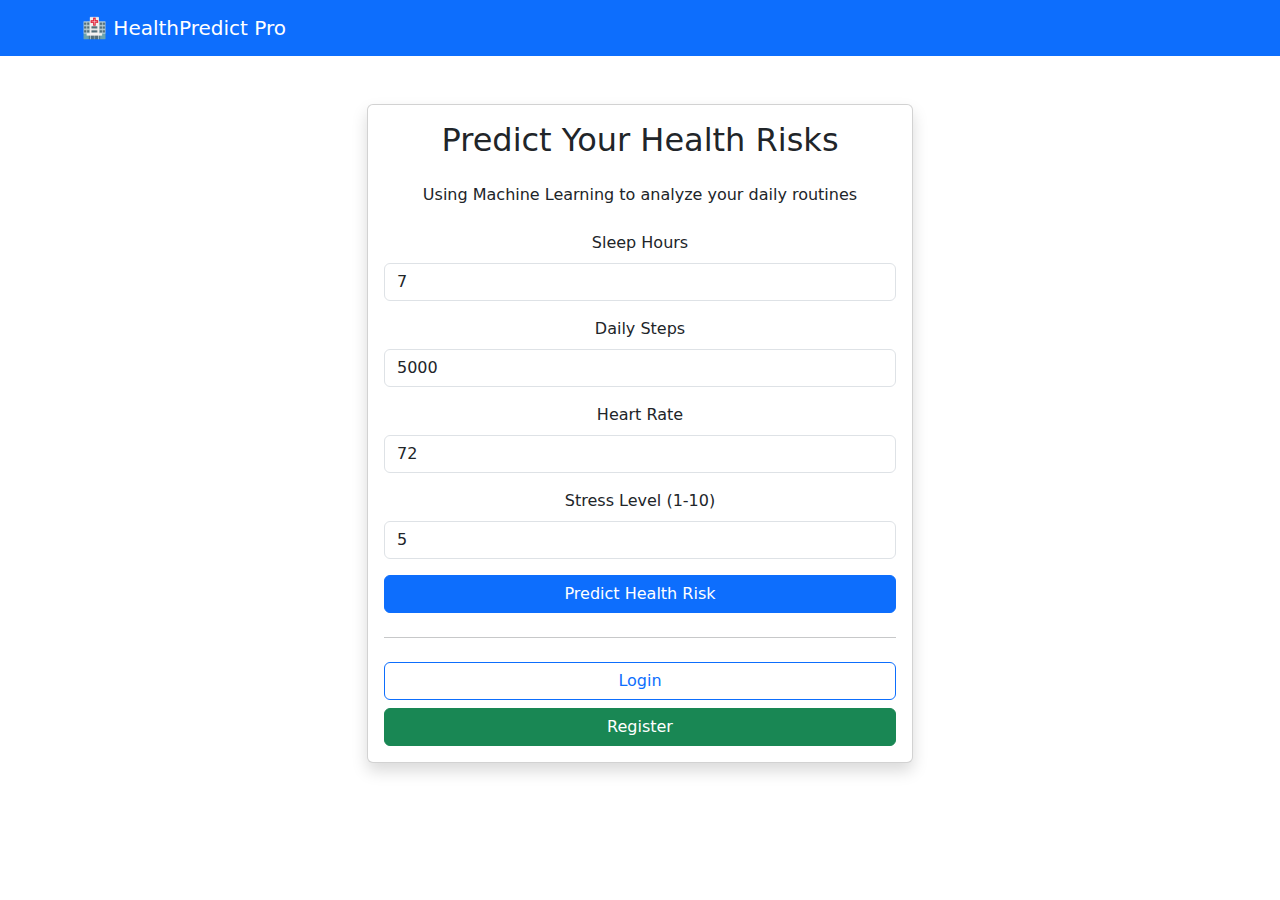
<file: templates/index.html>
<!DOCTYPE html>
<html>
<head>
    <title>HealthPredict Pro</title>
    <link href="https://cdn.jsdelivr.net/npm/bootstrap@5.3.0/dist/css/bootstrap.min.css" rel="stylesheet">
</head>
<body>
    <nav class="navbar navbar-expand-lg navbar-dark bg-primary">
        <div class="container">
            <a class="navbar-brand" href="/">🏥 HealthPredict Pro</a>
        </div>
    </nav>
    
    <div class="container mt-5">
        <div class="row justify-content-center">
            <div class="col-md-6">
                <div class="card shadow">
                    <div class="card-body text-center">
                        <h2 class="mb-4">Predict Your Health Risks</h2>
                        <p class="mb-4">Using Machine Learning to analyze your daily routines</p>
                        
                        <form method="POST" action="/predict">
                            <div class="mb-3">
                                <label class="form-label">Sleep Hours</label>
                                <input type="number" step="0.1" class="form-control" name="sleep_hours" value="7" required>
                            </div>
                            
                            <div class="mb-3">
                                <label class="form-label">Daily Steps</label>
                                <input type="number" class="form-control" name="steps" value="5000" required>
                            </div>
                            
                            <div class="mb-3">
                                <label class="form-label">Heart Rate</label>
                                <input type="number" class="form-control" name="heart_rate" value="72" required>
                            </div>
                            
                            <div class="mb-3">
                                <label class="form-label">Stress Level (1-10)</label>
                                <input type="number" min="1" max="10" class="form-control" name="stress_level" value="5" required>
                            </div>
                            
                            <button type="submit" class="btn btn-primary w-100">Predict Health Risk</button>
                        </form>
                        
                        <hr class="my-4">
                        
                        <div class="d-grid gap-2">
                            <a href="/login" class="btn btn-outline-primary">Login</a>
                            <a href="/register" class="btn btn-success">Register</a>
                        </div>
                    </div>
                </div>
            </div>
        </div>
    </div>
</body>
</html>
</file>
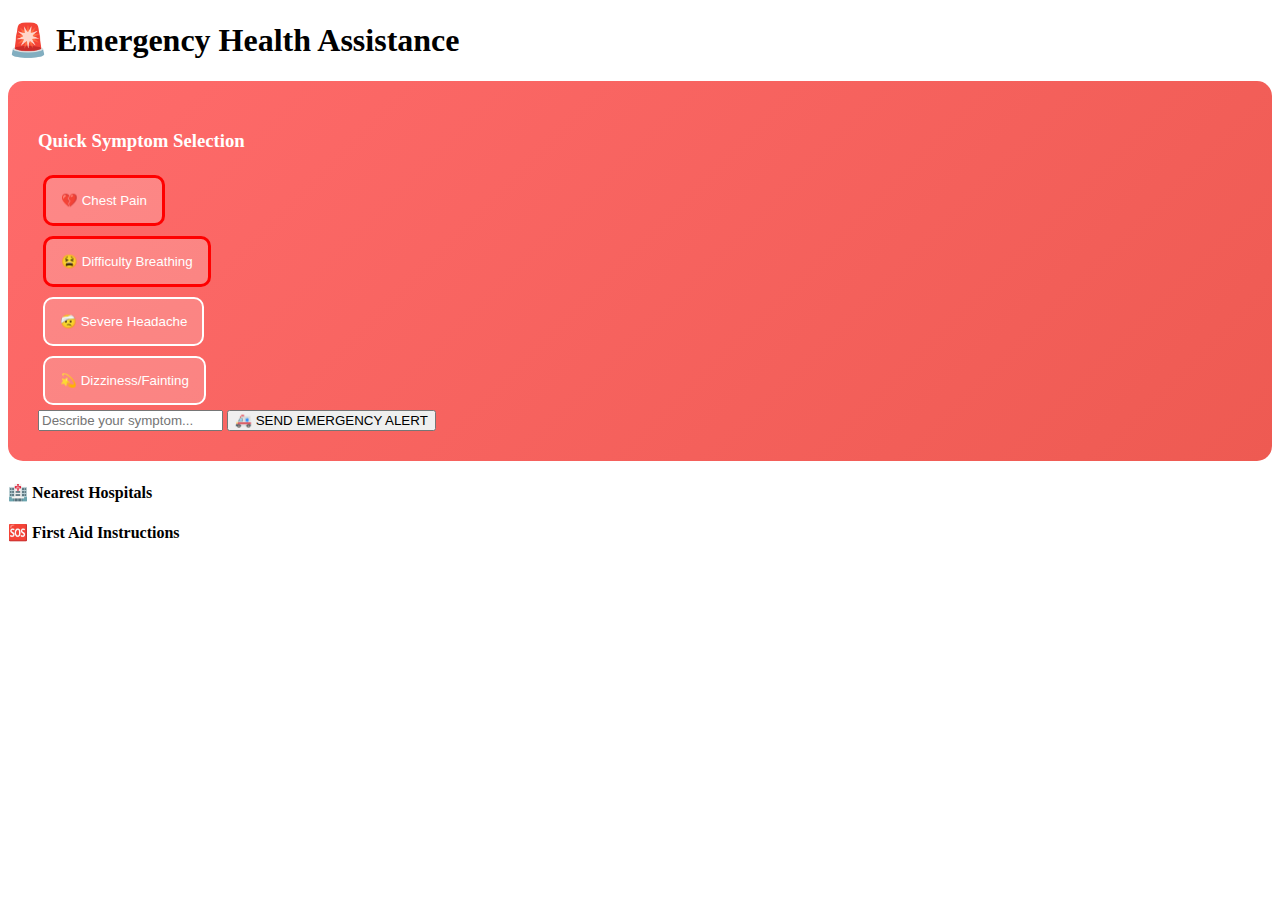
<file: templates/emergency-alert.html>
<!-- templates/emergency-alert.html -->
<!DOCTYPE html>
<html>
<head>
    <title>Emergency Alert - HealthPredict Pro</title>
    <style>
        .emergency-card {
            background: linear-gradient(135deg, #ff6b6b, #ee5a52);
            color: white;
            border-radius: 15px;
            padding: 30px;
            margin: 20px 0;
        }
        .symptom-btn {
            background: rgba(255,255,255,0.2);
            border: 2px solid white;
            color: white;
            padding: 15px;
            margin: 5px;
            border-radius: 10px;
            cursor: pointer;
            transition: all 0.3s;
        }
        .symptom-btn:hover {
            background: rgba(255,255,255,0.4);
            transform: scale(1.05);
        }
        .critical { border: 3px solid #ff0000; animation: pulse 1.5s infinite; }
        @keyframes pulse {
            0% { box-shadow: 0 0 0 0 rgba(255,0,0,0.7); }
            70% { box-shadow: 0 0 0 10px rgba(255,0,0,0); }
            100% { box-shadow: 0 0 0 0 rgba(255,0,0,0); }
        }
    </style>
</head>
<body>
    <div class="container">
        <h1 class="text-danger">🚨 Emergency Health Assistance</h1>
        
        <!-- Quick Symptoms -->
        <div class="emergency-card">
            <h3>Quick Symptom Selection</h3>
            <div class="row" id="symptom-buttons">
                <div class="col-md-3">
                    <button class="symptom-btn critical" data-symptom="chest pain">
                        💔 Chest Pain
                    </button>
                </div>
                <div class="col-md-3">
                    <button class="symptom-btn critical" data-symptom="difficulty breathing">
                        😫 Difficulty Breathing
                    </button>
                </div>
                <div class="col-md-3">
                    <button class="symptom-btn" data-symptom="severe headache">
                        🤕 Severe Headache
                    </button>
                </div>
                <div class="col-md-3">
                    <button class="symptom-btn" data-symptom="dizziness">
                        💫 Dizziness/Fainting
                    </button>
                </div>
            </div>
            
            <!-- Custom Symptom -->
            <div class="mt-4">
                <input type="text" id="custom-symptom" 
                       placeholder="Describe your symptom..." 
                       class="form-control">
                <button onclick="sendEmergencyAlert()" 
                        class="btn btn-danger btn-lg w-100 mt-3">
                    🚑 SEND EMERGENCY ALERT
                </button>
            </div>
        </div>
        
        <!-- Nearby Hospitals -->
        <div class="card mt-4" id="hospitals-list">
            <div class="card-body">
                <h4>🏥 Nearest Hospitals</h4>
                <div id="hospitals"></div>
            </div>
        </div>
        
        <!-- First Aid Instructions -->
        <div class="card mt-4">
            <div class="card-body">
                <h4>🆘 First Aid Instructions</h4>
                <div id="first-aid"></div>
            </div>
        </div>
    </div>
    
    <script>
        const criticalSymptoms = [
            'chest pain', 'difficulty breathing', 'severe bleeding',
            'unconscious', 'seizure', 'stroke symptoms'
        ];
        
        // Symptom button click
        document.querySelectorAll('.symptom-btn').forEach(btn => {
            btn.addEventListener('click', function() {
                const symptom = this.dataset.symptom;
                document.getElementById('custom-symptom').value = symptom;
                sendEmergencyAlert(symptom);
            });
        });
        
        async function sendEmergencyAlert(symptom = null) {
            symptom = symptom || document.getElementById('custom-symptom').value;
            
            if (!symptom) {
                alert('Please describe your symptom');
                return;
            }
            
            const isCritical = criticalSymptoms.some(crit => 
                symptom.toLowerCase().includes(crit));
            
            const severity = isCritical ? 'critical' : 'high';
            
            // Show loading
            alert(`Sending ${severity.toUpperCase()} alert for: ${symptom}`);
            
            try {
                const response = await fetch('/emergency-alert', {
                    method: 'POST',
                    headers: {'Content-Type': 'application/json'},
                    body: JSON.stringify({symptom, severity})
                });
                
                const result = await response.json();
                
                if (result.alert_sent) {
                    // Show hospitals
                    displayHospitals(result.hospitals);
                    // Show first aid
                    displayFirstAid(symptom);
                    
                    // Auto-call emergency if critical
                    if (isCritical) {
                        setTimeout(() => {
                            if (confirm('Call emergency services (112/911)?')) {
                                window.location.href = 'tel:112';
                            }
                        }, 2000);
                    }
                }
                
            } catch (error) {
                console.error('Alert error:', error);
            }
        }
        
        function displayHospitals(hospitals) {
            const container = document.getElementById('hospitals');
            container.innerHTML = hospitals.map(h => `
                <div class="hospital-item mb-3 p-3 border rounded">
                    <h5>${h.name}</h5>
                    <p>${h.address}</p>
                    <p>📞 ${h.phone}</p>
                    <p>📍 ${h.distance} km away</p>
                    <a href="${h.directions}" class="btn btn-sm btn-primary">
                        Get Directions
                    </a>
                </div>
            `).join('');
        }
        
        function displayFirstAid(symptom) {
            const firstAid = {
                'chest pain': 'Sit down, rest, take aspirin if available',
                'difficulty breathing': 'Sit upright, use inhaler if available',
                'bleeding': 'Apply direct pressure with clean cloth'
            };
            
            document.getElementById('first-aid').innerHTML = `
                <div class="alert alert-info">
                    <strong>First Aid for ${symptom}:</strong><br>
                    ${firstAid[symptom.toLowerCase()] || 'Stay calm, rest, monitor symptoms'}
                </div>
            `;
        }
        
        // Auto-detect location for hospitals
        if (navigator.geolocation) {
            navigator.geolocation.getCurrentPosition(position => {
                console.log('Location detected:', position.coords);
            });
        }
    </script>
</body>
</html>
</file>
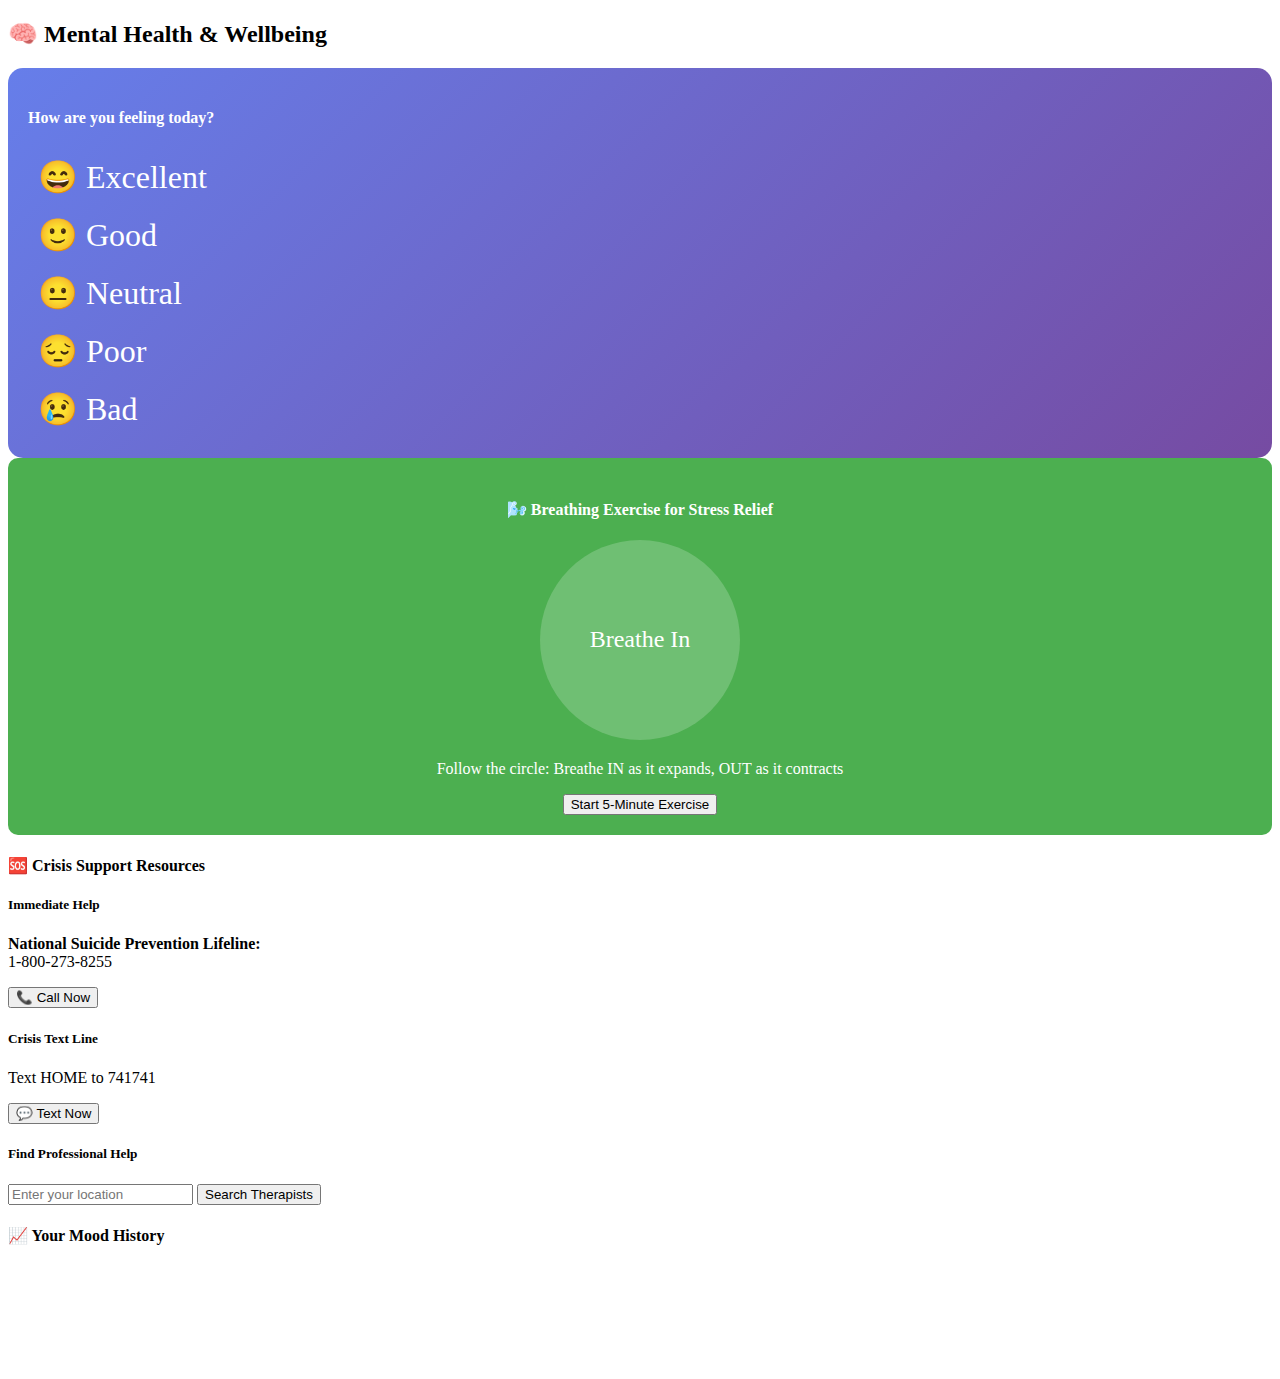
<file: templates/mental-health.html>
<!-- templates/mental-health.html -->
<!DOCTYPE html>
<html>
<head>
    <title>Mental Health Support - HealthPredict Pro</title>
    <style>
        .mood-tracker {
            background: linear-gradient(135deg, #667eea 0%, #764ba2 100%);
            color: white;
            border-radius: 15px;
            padding: 20px;
        }
        .mood-option {
            font-size: 2rem;
            cursor: pointer;
            transition: transform 0.3s;
            padding: 10px;
        }
        .mood-option:hover {
            transform: scale(1.3);
        }
        .breathing-exercise {
            background: #4CAF50;
            color: white;
            border-radius: 10px;
            padding: 20px;
            text-align: center;
        }
        .breathing-circle {
            width: 200px;
            height: 200px;
            border-radius: 50%;
            background: rgba(255,255,255,0.2);
            margin: 20px auto;
            display: flex;
            align-items: center;
            justify-content: center;
            font-size: 24px;
            animation: breathe 8s infinite;
        }
        @keyframes breathe {
            0%, 100% { transform: scale(1); }
            50% { transform: scale(1.2); }
        }
    </style>
</head>
<body>
    <div class="container">
        <h2>🧠 Mental Health & Wellbeing</h2>
        
        <!-- Mood Tracker -->
        <div class="mood-tracker mt-4">
            <h4>How are you feeling today?</h4>
            <div class="row text-center">
                <div class="col">
                    <div class="mood-option" data-mood="excellent" onclick="logMood('excellent')">
                        😄 Excellent
                    </div>
                </div>
                <div class="col">
                    <div class="mood-option" data-mood="good" onclick="logMood('good')">
                        🙂 Good
                    </div>
                </div>
                <div class="col">
                    <div class="mood-option" data-mood="neutral" onclick="logMood('neutral')">
                        😐 Neutral
                    </div>
                </div>
                <div class="col">
                    <div class="mood-option" data-mood="poor" onclick="logMood('poor')">
                        😔 Poor
                    </div>
                </div>
                <div class="col">
                    <div class="mood-option" data-mood="bad" onclick="logMood('bad')">
                        😢 Bad
                    </div>
                </div>
            </div>
        </div>
        
        <!-- Breathing Exercise -->
        <div class="breathing-exercise mt-4">
            <h4>🌬️ Breathing Exercise for Stress Relief</h4>
            <div class="breathing-circle" id="breath-circle">
                Breathe In
            </div>
            <p>Follow the circle: Breathe IN as it expands, OUT as it contracts</p>
            <button class="btn btn-light" onclick="startBreathing()">
                Start 5-Minute Exercise
            </button>
        </div>
        
        <!-- Crisis Resources -->
        <div class="card mt-4">
            <div class="card-body">
                <h4>🆘 Crisis Support Resources</h4>
                <div class="row">
                    <div class="col-md-6">
                        <div class="alert alert-danger">
                            <h5>Immediate Help</h5>
                            <p><strong>National Suicide Prevention Lifeline:</strong><br>
                            1-800-273-8255</p>
                            <button class="btn btn-danger" onclick="callHotline()">
                                📞 Call Now
                            </button>
                        </div>
                    </div>
                    <div class="col-md-6">
                        <div class="alert alert-warning">
                            <h5>Crisis Text Line</h5>
                            <p>Text HOME to 741741</p>
                            <button class="btn btn-warning" onclick="textHotline()">
                                💬 Text Now
                            </button>
                        </div>
                    </div>
                </div>
                
                <!-- Therapist Finder -->
                <div class="mt-3">
                    <h5>Find Professional Help</h5>
                    <div class="input-group">
                        <input type="text" class="form-control" 
                               placeholder="Enter your location" id="therapist-location">
                        <button class="btn btn-primary" onclick="findTherapists()">
                            Search Therapists
                        </button>
                    </div>
                    <div id="therapist-results" class="mt-3"></div>
                </div>
            </div>
        </div>
        
        <!-- Mood History Chart -->
        <div class="card mt-4">
            <div class="card-body">
                <h4>📈 Your Mood History</h4>
                <canvas id="moodChart" height="100"></canvas>
            </div>
        </div>
    </div>
    
    <script>
        // Mood tracking
        async function logMood(mood) {
            const response = await fetch('/api/log-mood', {
                method: 'POST',
                headers: {'Content-Type': 'application/json'},
                body: JSON.stringify({mood, timestamp: new Date().toISOString()})
            });
            
            alert(`Mood logged: ${mood}`);
            updateMoodChart();
        }
        
        // Breathing exercise
        function startBreathing() {
            const circle = document.getElementById('breath-circle');
            let phase = 'in';
            let seconds = 0;
            
            const timer = setInterval(() => {
                seconds++;
                
                if (seconds % 8 < 4) {
                    phase = 'in';
                    circle.textContent = 'Breathe IN';
                    circle.style.background = '#4CAF50';
                } else {
                    phase = 'out';
                    circle.textContent = 'Breathe OUT';
                    circle.style.background = '#2196F3';
                }
                
                if (seconds >= 300) { // 5 minutes
                    clearInterval(timer);
                    circle.textContent = 'Exercise Complete!';
                    alert('Great job! Breathing exercise completed.');
                }
            }, 1000);
        }
        
        // Emergency contacts
        function callHotline() {
            if (confirm('Call National Suicide Prevention Lifeline?')) {
                window.location.href = 'tel:1-800-273-8255';
            }
        }
        
        function textHotline() {
            if (confirm('Open messaging to text HOME to 741741?')) {
                window.location.href = 'sms:741741?body=HOME';
            }
        }
        
        // Therapist finder (mock)
        function findTherapists() {
            const location = document.getElementById('therapist-location').value;
            const mockTherapists = [
                {name: 'Dr. Sarah Johnson', specialty: 'Anxiety & Depression', distance: '2.3 km'},
                {name: 'Mindful Therapy Center', specialty: 'Cognitive Behavioral Therapy', distance: '4.1 km'},
                {name: 'Community Mental Health Clinic', specialty: 'Sliding Scale Fees', distance: '1.8 km'}
            ];
            
            const resultsDiv = document.getElementById('therapist-results');
            resultsDiv.innerHTML = mockTherapists.map(t => `
                <div class="card mb-2">
                    <div class="card-body">
                        <h6>${t.name}</h6>
                        <p class="mb-1">${t.specialty}</p>
                        <small class="text-muted">${t.distance} away</small>
                        <button class="btn btn-sm btn-outline-primary float-end">
                            Book Appointment
                        </button>
                    </div>
                </div>
            `).join('');
        }
        
        // Mood chart
        function updateMoodChart() {
            const ctx = document.getElementById('moodChart').getContext('2d');
            new Chart(ctx, {
                type: 'line',
                data: {
                    labels: ['Mon', 'Tue', 'Wed', 'Thu', 'Fri', 'Sat', 'Sun'],
                    datasets: [{
                        label: 'Mood Level',
                        data: [4, 3, 2, 3, 4, 5, 4],
                        borderColor: '#667eea',
                        backgroundColor: 'rgba(102, 126, 234, 0.1)',
                        fill: true
                    }]
                },
                options: {
                    scales: {
                        y: {
                            min: 1,
                            max: 5,
                            ticks: {
                                callback: function(value) {
                                    const moods = ['😢', '😔', '😐', '🙂', '😄'];
                                    return moods[value-1] || value;
                                }
                            }
                        }
                    }
                }
            });
        }
        
        // Initialize
        updateMoodChart();
    </script>
</body>
</html>
</file>
